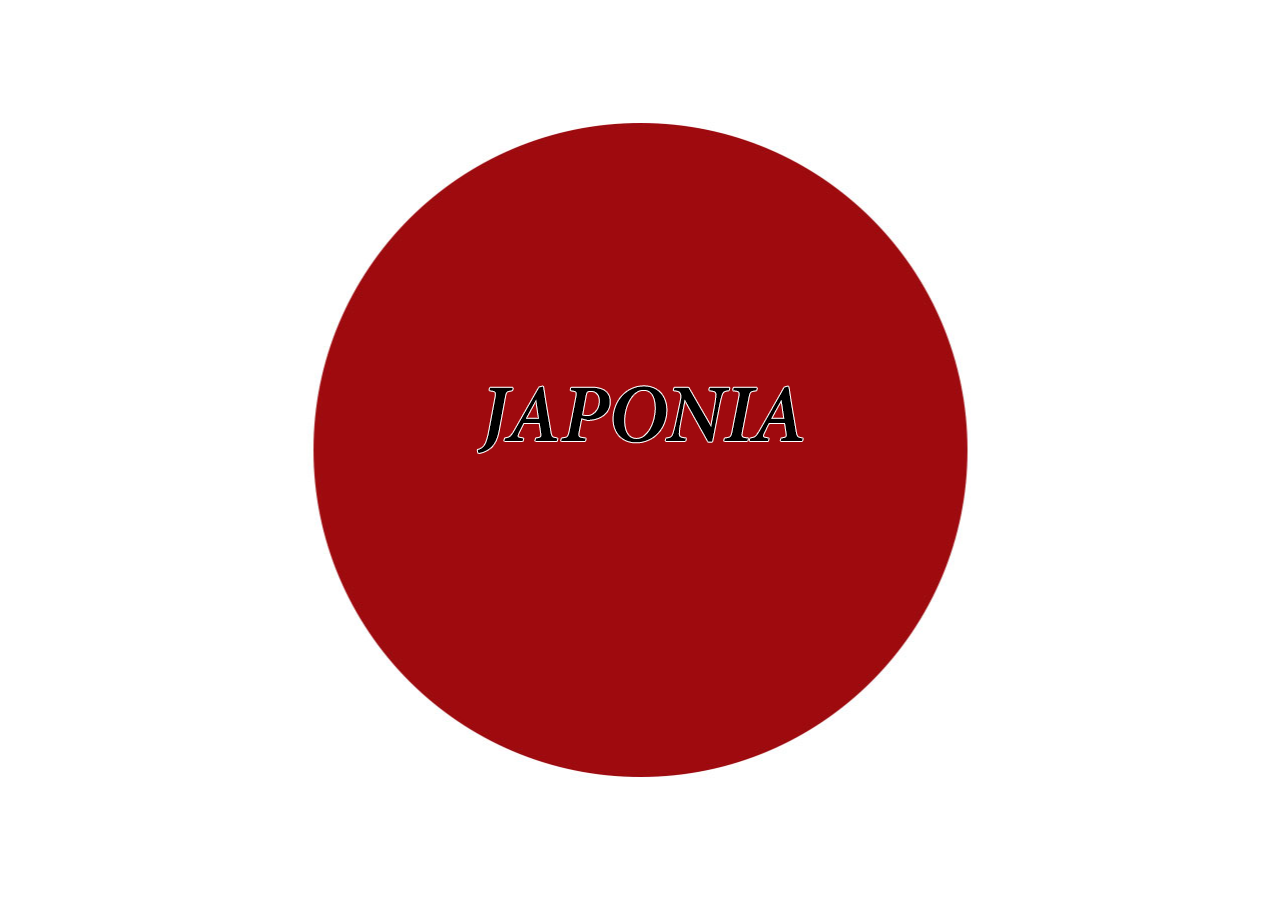
<file: index.html>
<html>

	<head>
		<link rel="stylesheet" type="text/css" href="assets\css\style.css">
		<title>Japonia</title>
	</head>

	<body>
		<div class="wrap">

			<div class="al">
				
				<a href="assets\pages\home.html"><img src="assets\images\japonia.png"></a>

			</div>
			
		</div>
	</body>

</html>
</file>
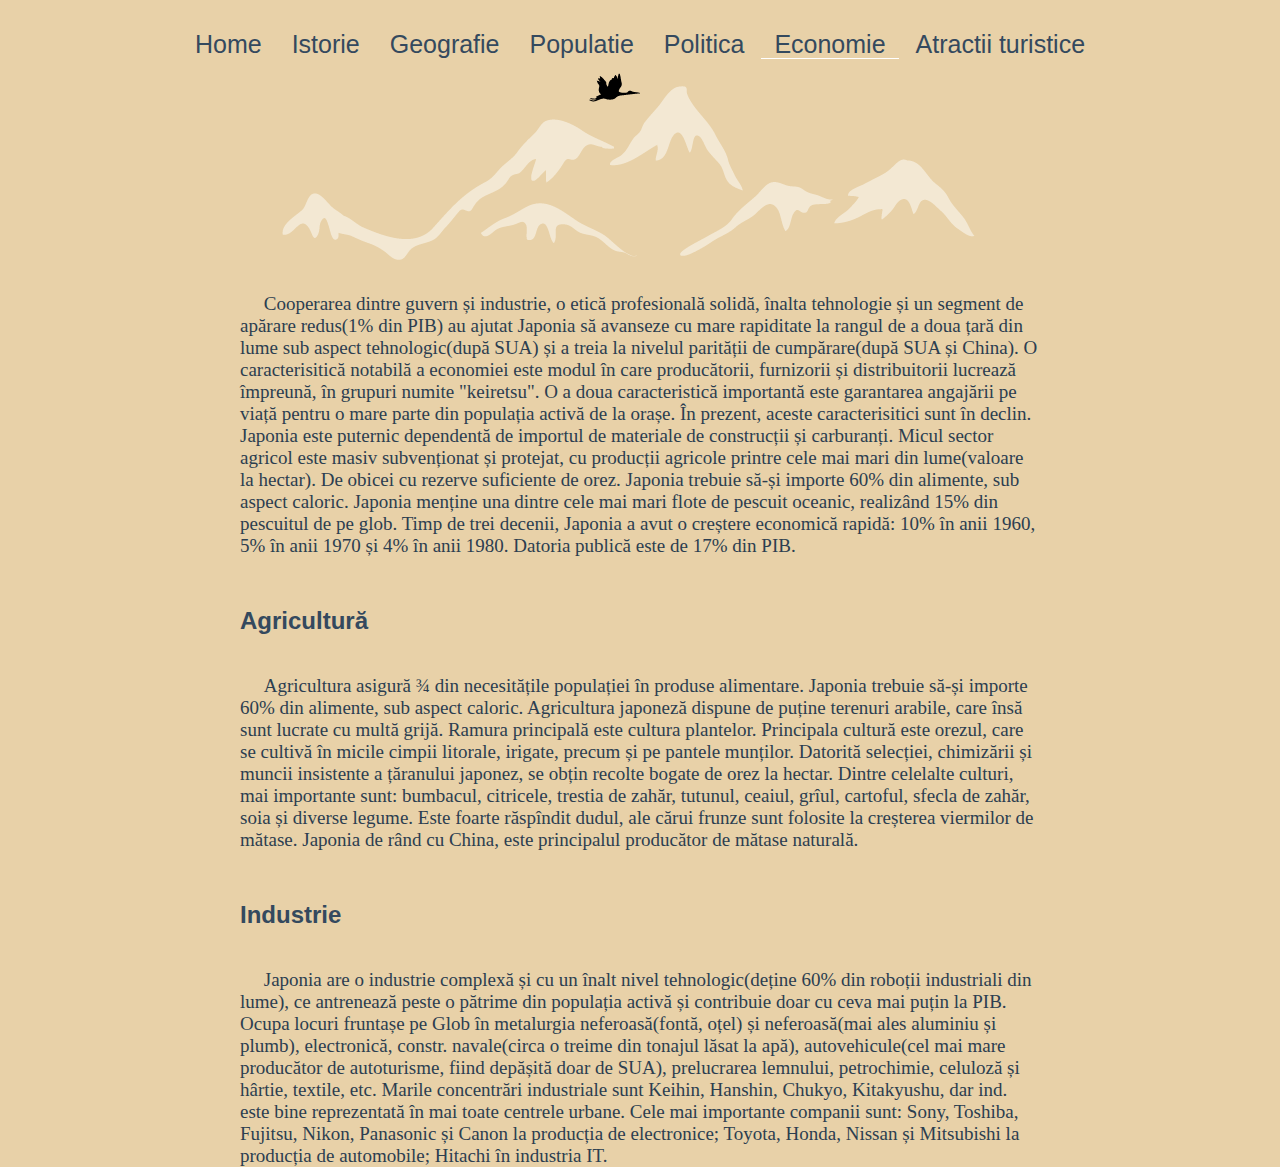
<file: assets/pages/economie.html>
<!DOCTYPE html>
<html>

<head>
	<title>Economia Japoniei</title>
	<meta http-equiv="Content-type" content="text/html; charset=UTF-8"/>
	<link rel="stylesheet" type="text/css" href="..\css\economie.css">
</head>

<body>

	<div class="wrap">

		<div class="menu">

			<ul>
				<li><a href="home.html">Home</a></li>
				<li><a href="istorie.html">Istorie</a></li>
				<li><a href="geografie.html">Geografie</a></li>
				<li><a href="populatie.html">Populatie</a></li>
				<li><a href="politica.html">Politica</a></li>
				<li><a href="#" class="active">Economie</a></li>
				<li><a href="himeji.html">Atractii turistice</a></li>
			</ul>
			
		</div>

		<img src="..\images\japan2.png">	
		

		<div class="text">
			
			<p>&nbsp;&nbsp;&nbsp;&nbsp;&nbsp;Cooperarea dintre guvern și industrie, o etică profesională solidă, înalta tehnologie și un segment de apărare redus(1% din PIB) au ajutat Japonia să avanseze cu mare rapiditate la rangul de a doua țară din lume sub aspect tehnologic(după SUA) și a treia la nivelul parității de cumpărare(după SUA și China). O caracterisitică notabilă a economiei este modul în care producătorii, furnizorii și distribuitorii lucrează împreună, în grupuri numite "keiretsu". O a doua caracteristică importantă este garantarea angajării pe viață pentru o mare parte din populația activă de la orașe. În prezent, aceste caracterisitici sunt în declin. Japonia este puternic dependentă de importul de materiale de construcții și carburanți. Micul sector agricol este masiv subvenționat și protejat, cu producții agricole printre cele mai mari din lume(valoare la hectar). De obicei cu rezerve suficiente de orez. Japonia trebuie să-și importe 60% din alimente, sub aspect caloric. Japonia menține una dintre cele mai mari flote de pescuit oceanic, realizând 15% din pescuitul de pe glob. Timp de trei decenii, Japonia a avut o creștere economică rapidă: 10% în anii 1960, 5% în anii 1970 și 4% în anii 1980. Datoria publică este de 17% din PIB.</p>

			<h2>Agricultură</h2>

			<p>&nbsp;&nbsp;&nbsp;&nbsp;&nbsp;Agricultura asigură ¾ din necesitățile populației în produse alimentare. Japonia trebuie să-și importe 60% din alimente, sub aspect caloric. Agricultura japoneză dispune de puține terenuri arabile, care însă sunt lucrate cu multă grijă. Ramura principală este cultura plantelor. Principala cultură este orezul, care se cultivă în micile cimpii litorale, irigate, precum și pe pantele munților. Datorită selecției, chimizării și muncii insistente a țăranului japonez, se obțin recolte bogate de orez la hectar. Dintre celelalte culturi, mai importante sunt: bumbacul, citricele, trestia de zahăr, tutunul, ceaiul, grîul, cartoful, sfecla de zahăr, soia și diverse legume. Este foarte răspîndit dudul, ale cărui frunze sunt folosite la creșterea viermilor de mătase. Japonia de rând cu China, este principalul producător de mătase naturală.</p>

			<h2>Industrie</h2>

			<p>&nbsp;&nbsp;&nbsp;&nbsp;&nbsp;Japonia are o industrie complexă și cu un înalt nivel tehnologic(deține 60% din roboții industriali din lume), ce antrenează peste o pătrime din populația activă și contribuie doar cu ceva mai puțin la PIB. Ocupa locuri fruntașe pe Glob în metalurgia neferoasă(fontă, oțel) și neferoasă(mai ales aluminiu și plumb), electronică, constr. navale(circa o treime din tonajul lăsat la apă), autovehicule(cel mai mare producător de autoturisme, fiind depășită doar de SUA), prelucrarea lemnului, petrochimie, celuloză și hârtie, textile, etc. Marile concentrări industriale sunt Keihin, Hanshin, Chukyo, Kitakyushu, dar ind. este bine reprezentată în mai toate centrele urbane. Cele mai importante companii sunt: Sony, Toshiba, Fujitsu, Nikon, Panasonic și Canon la producția de electronice; Toyota, Honda, Nissan și Mitsubishi la producția de automobile; Hitachi în industria IT.</p>

		
		</div>

	</div>

</body>

</html>
</file>
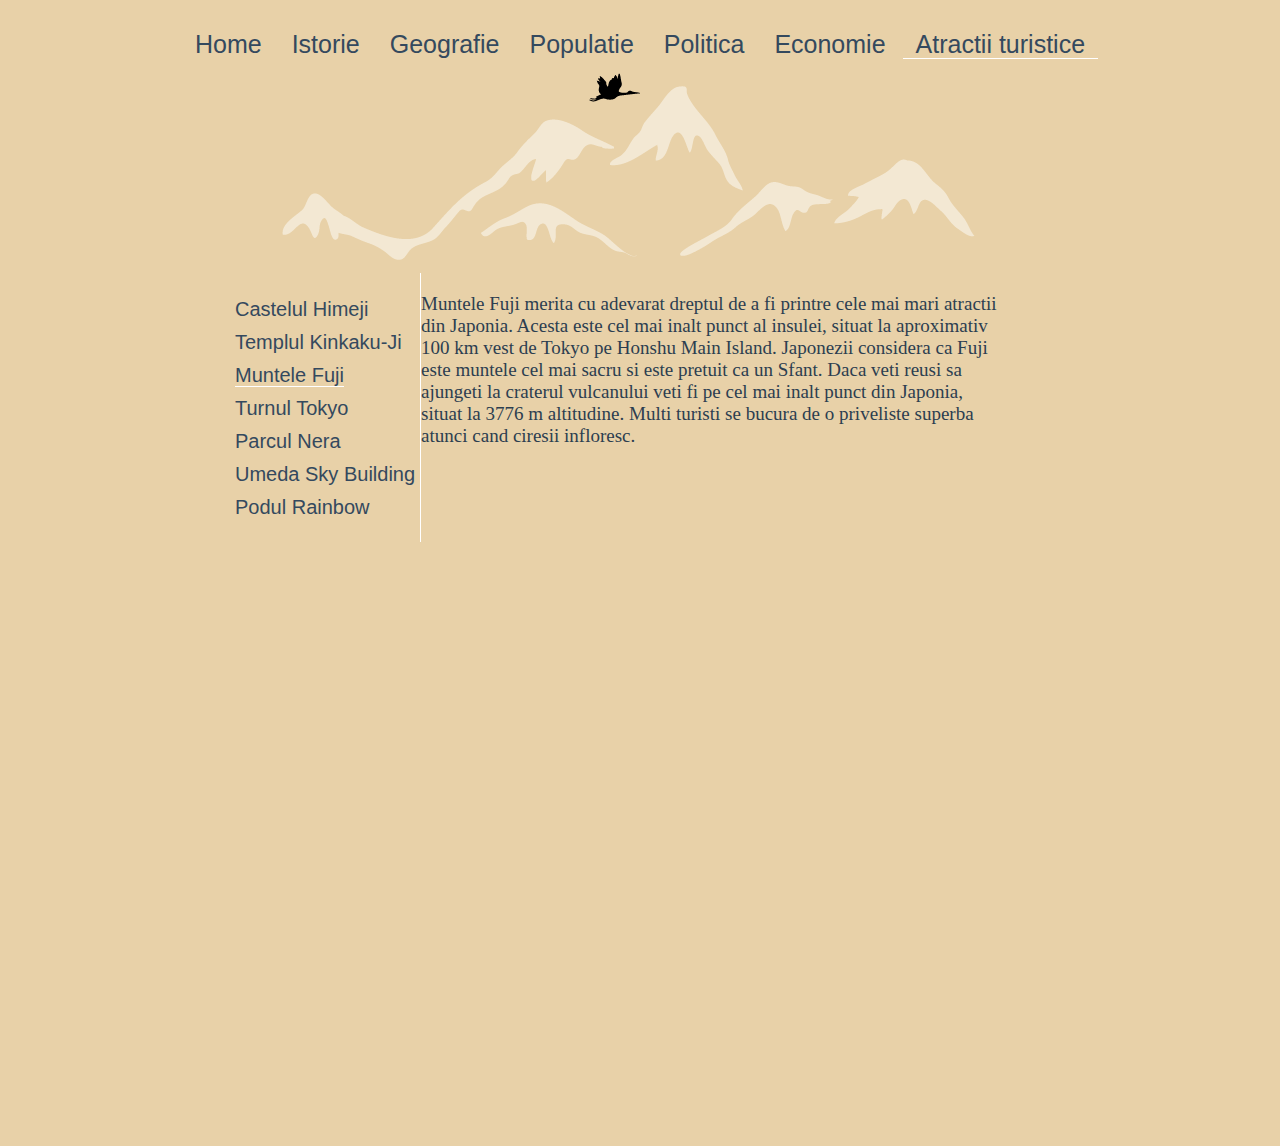
<file: assets/pages/fuji.html>
<!DOCTYPE html>
<html>

<head>
	<title>Atractii turistice</title>
	<meta http-equiv="Content-type" content="text/html; charset=UTF-8"/>
	<link rel="stylesheet" type="text/css" href="..\css\atractii.css">
</head>

<body>

	<div class="wrap">

		<div class="menu">

			<ul>
				<li><a href="home.html">Home</a></li>
				<li><a href="istorie.html">Istorie</a></li>
				<li><a href="geografie.html">Geografie</a></li>
				<li><a href="populatie.html">Populatie</a></li>
				<li><a href="politica.html">Politica</a></li>
				<li><a href="economie.html">Economie</a></li>
				<li><a href="himeji.html" class="active">Atractii turistice</a></li>
			</ul>
			
		</div>

		<img src="..\images\japan2.png">


		<div class="content">

			<ul>
			
				<li><a href="himeji.html">Castelul Himeji</a></li>
				<li><a href="templu.html">Templul Kinkaku-Ji</a></li>
				<li><a href="fuji.html" class="active">muntele fuji</a></li>
				<li><a href="turnul.html">turnul tokyo</a></li>
				<li><a href="nera.html">parcul nera</a></li>
				<li><a href="umeda.html">Umeda Sky Building</a></li>
				<li><a href="pod.html">Podul Rainbow</a></li>
				<br>

			</ul>

			<div class="text">
				<p>Muntele Fuji merita cu adevarat dreptul de a fi printre cele mai mari atractii din Japonia. Acesta este cel mai inalt punct al insulei, situat la aproximativ 100 km vest de Tokyo pe Honshu Main Island. Japonezii considera ca Fuji este muntele cel mai sacru si este pretuit ca un Sfant. Daca veti reusi sa ajungeti la craterul vulcanului veti fi pe cel mai inalt punct din Japonia, situat la 3776 m altitudine. Multi turisti se bucura de o priveliste superba atunci cand ciresii infloresc.  </p>



			</div>

			<br>
			<br>

			<iframe src="https://www.google.com/maps/embed?pb=!1m0!3m2!1sen!2sro!4v1430326390868!6m8!1m7!1s_Wj7PT_Vqm7uwZZ2ahm-rg!2m2!1d35.36359!2d138.726982!3f256.23423309292747!4f-14.716553875298771!5f0.7820865974627469" width="800" height="600" frameborder="0" style="border:0"></iframe>
		
		</div>
		

	</div>

</body>

</html>
</file>
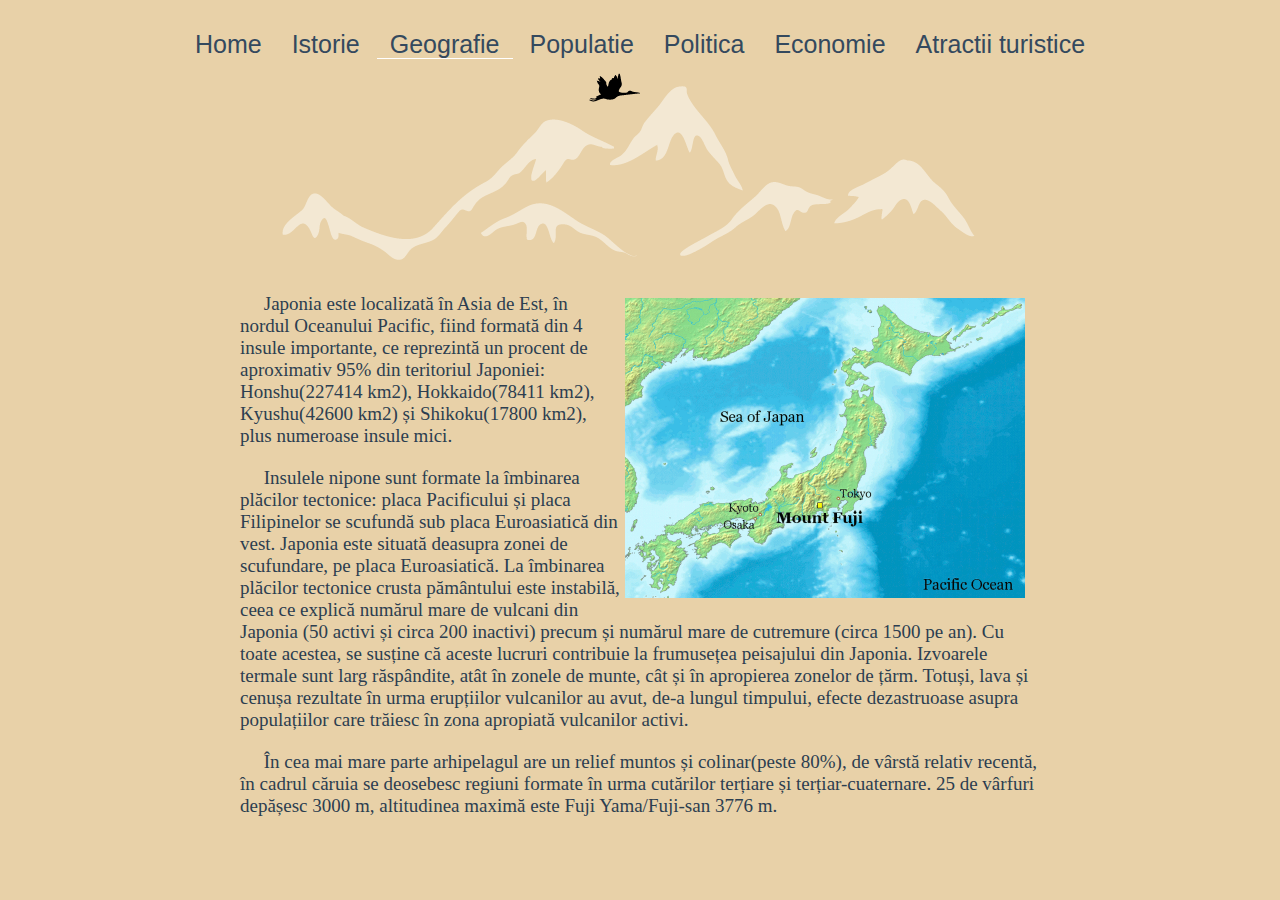
<file: assets/pages/geografie.html>
<!DOCTYPE html>
<html>

<head>
	<title>Geografia Japoniei</title>
	<meta http-equiv="Content-type" content="text/html; charset=UTF-8"/>
	<link rel="stylesheet" type="text/css" href="..\css\geografie.css">
</head>

<body>

	<div class="wrap">

		<div class="menu">

			<ul>
				<li><a href="home.html">Home</a></li>
				<li><a href="istorie.html">Istorie</a></li>
				<li><a href="#" class="active">Geografie</a></li>
				<li><a href="populatie.html">Populatie</a></li>
				<li><a href="politica.html">Politica</a></li>
				<li><a href="economie.html">Economie</a></li>
				<li><a href="himeji.html">Atractii turistice</a></li>
			</ul>
			
		</div>

		<img src="..\images\japan2.png">

		<img src="..\images\fuji.png" class="imgs">
		

		<div class="text">
			
			<p>&nbsp;&nbsp;&nbsp;&nbsp;&nbsp;Japonia este localizată în Asia de Est, în nordul Oceanului Pacific, fiind formată din 4 insule importante, ce reprezintă un procent de aproximativ 95% din teritoriul Japoniei: Honshu(227414 km2), Hokkaido(78411 km2), Kyushu(42600 km2) și Shikoku(17800 km2), plus numeroase insule mici.</p>

			<p>&nbsp;&nbsp;&nbsp;&nbsp;&nbsp;Insulele nipone sunt formate la îmbinarea plăcilor tectonice: placa Pacificului și placa Filipinelor se scufundă sub placa Euroasiatică din vest. Japonia este situată deasupra zonei de scufundare, pe placa Euroasiatică. La îmbinarea plăcilor tectonice crusta pământului este instabilă, ceea ce explică numărul mare de vulcani din Japonia (50 activi și circa 200 inactivi) precum și numărul mare de cutremure (circa 1500 pe an). Cu toate acestea, se susține că aceste lucruri contribuie la frumusețea peisajului din Japonia. Izvoarele termale sunt larg răspândite, atât în zonele de munte, cât și în apropierea zonelor de țărm. Totuși, lava și cenușa rezultate în urma erupțiilor vulcanilor au avut, de-a lungul timpului, efecte dezastruoase asupra populațiilor care trăiesc în zona apropiată vulcanilor activi.</p>

			<p>&nbsp;&nbsp;&nbsp;&nbsp;&nbsp;În cea mai mare parte arhipelagul are un relief muntos și colinar(peste 80%), de vârstă relativ recentă, în cadrul căruia se deosebesc regiuni formate în urma cutărilor terțiare și terțiar-cuaternare. 25 de vârfuri depășesc 3000 m, altitudinea maximă este Fuji Yama/Fuji-san 3776 m.</p>

		
		</div>

	</div>

</body>

</html>
</file>
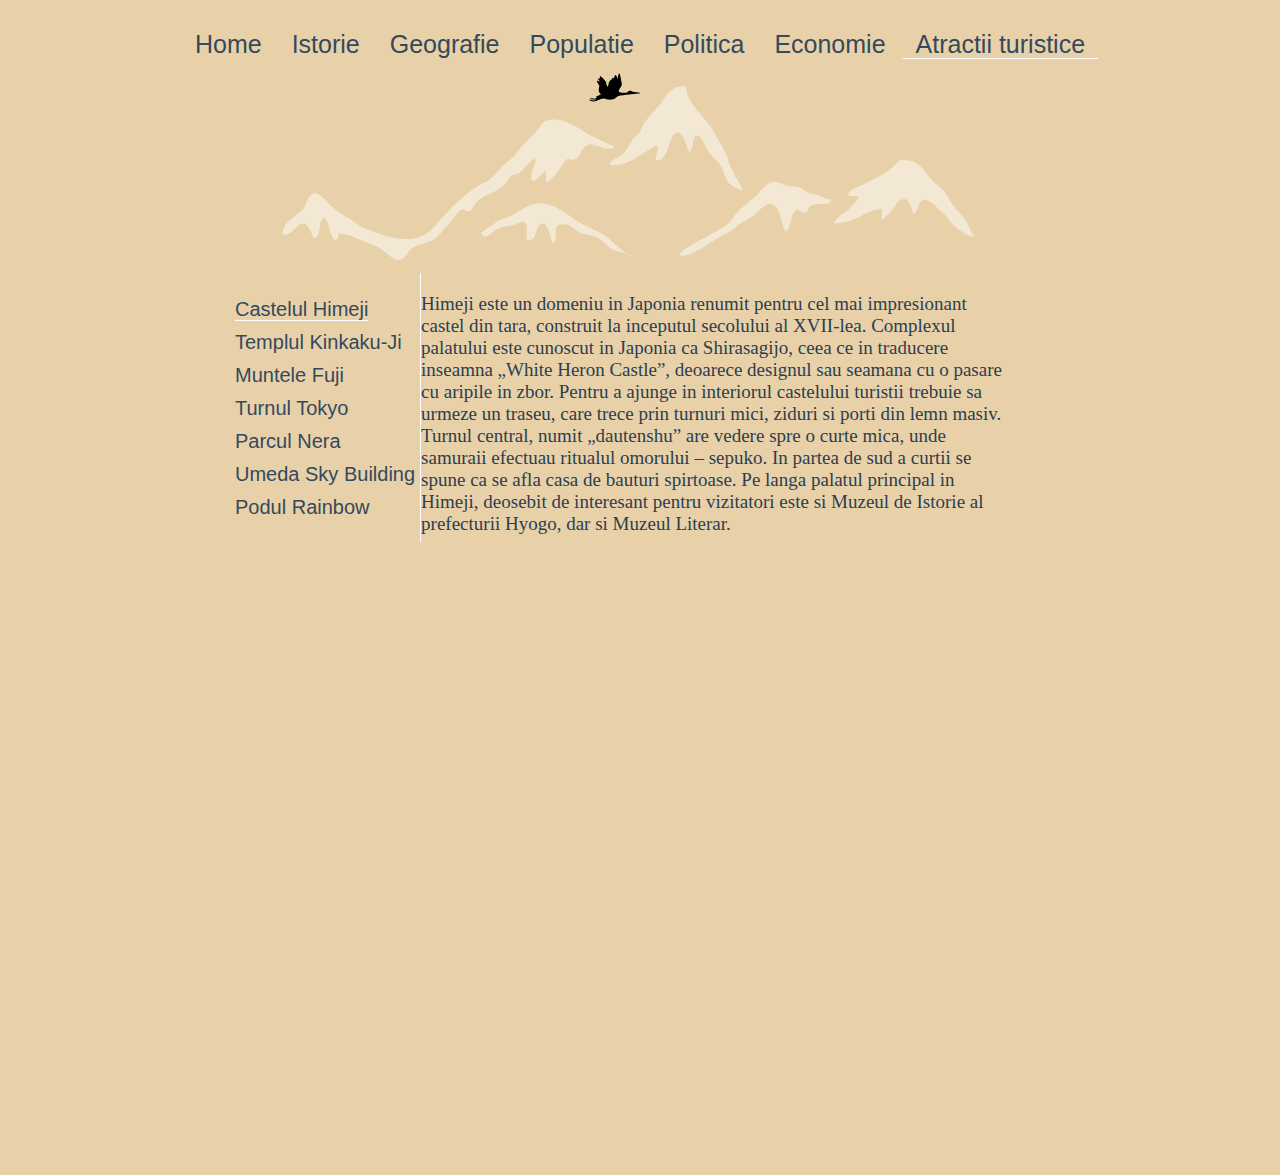
<file: assets/pages/himeji.html>
<!DOCTYPE html>
<html>

<head>
	<title>Atractii turistice</title>
	<meta http-equiv="Content-type" content="text/html; charset=UTF-8"/>
	<link rel="stylesheet" type="text/css" href="..\css\atractii.css">
</head>

<body>

	<div class="wrap">

		<div class="menu">

			<ul>
				<li><a href="home.html">Home</a></li>
				<li><a href="istorie.html">Istorie</a></li>
				<li><a href="geografie.html">Geografie</a></li>
				<li><a href="populatie.html">Populatie</a></li>
				<li><a href="politica.html">Politica</a></li>
				<li><a href="economie.html">Economie</a></li>
				<li><a href="#" class="active">Atractii turistice</a></li>
			</ul>
			
		</div>

		<img src="..\images\japan2.png">


		<div class="content">

			<ul>
			
				<li><a href="himeji.html" class="active">Castelul Himeji</a></li>
				<li><a href="templu.html">Templul Kinkaku-Ji</a></li>
				<li><a href="fuji.html">muntele fuji</a></li>
				<li><a href="turnul.html">turnul tokyo</a></li>
				<li><a href="nera.html">parcul nera</a></li>
				<li><a href="umeda.html">Umeda Sky Building</a></li>
				<li><a href="pod.html">Podul Rainbow</a></li>
				<br>

			</ul>

			<div class="text">
				<p>Himeji este un domeniu in Japonia renumit pentru cel mai impresionant castel din tara, construit la inceputul secolului al XVII-lea. Complexul palatului este cunoscut in Japonia ca Shirasagijo, ceea ce in traducere inseamna „White Heron Castle”, deoarece designul sau seamana cu o pasare cu aripile in zbor. Pentru a ajunge in interiorul castelului turistii trebuie sa urmeze un traseu, care trece prin turnuri mici, ziduri si porti din lemn masiv. Turnul central, numit „dautenshu” are vedere spre o curte mica, unde samuraii efectuau ritualul omorului – sepuko. In partea de sud a curtii se spune ca se afla casa de bauturi spirtoase. Pe langa palatul principal in Himeji, deosebit de interesant pentru vizitatori este si Muzeul de Istorie al prefecturii Hyogo, dar si Muzeul Literar. </p>



			</div>

			<br>
			<br>

			<iframe src="https://www.google.com/maps/embed?pb=!1m0!3m2!1sen!2sro!4v1430325637537!6m8!1m7!1seFJ58HG6pzIAAAQfDPp3aw!2m2!1d34.836812!2d134.693378!3f277.51!4f11.129999999999995!5f1.8425032099355927" width="800" height="600" frameborder="0" style="border:0"></iframe>
		
		</div>
		

	</div>

</body>

</html>
</file>
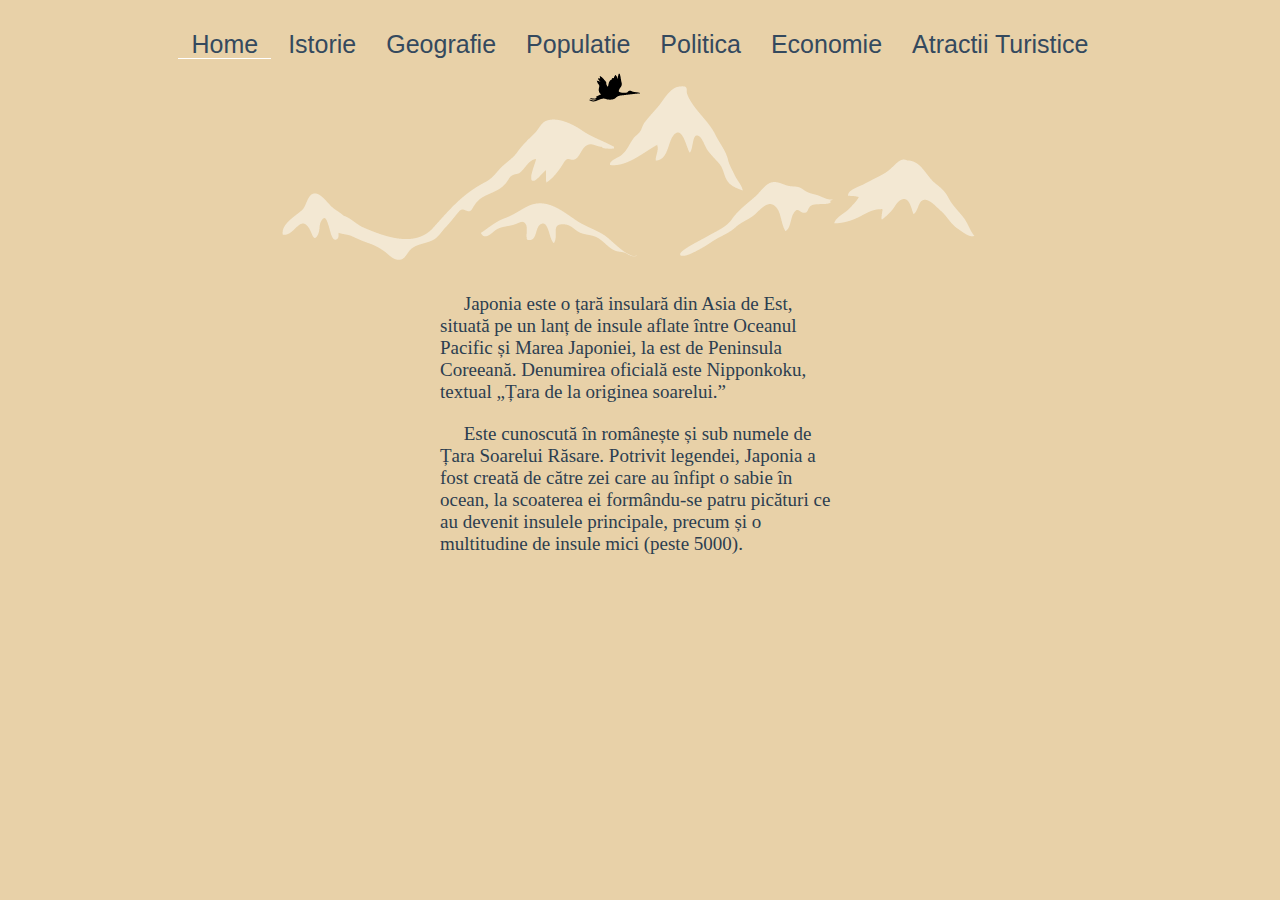
<file: assets/pages/home.html>
<html>

<head>
	<meta http-equiv="Content-type" content="text/html; charset=UTF-8"/>
	<link rel="stylesheet" type="text/css" href="..\css\home.css">
	<link href='http://fonts.googleapis.com/css?family=Lato|Ubuntu' rel='stylesheet' type='text/css'>
	<title>Japonia</title>
</head>

<body>

	<div class="wrap">

		<div class="menu">

			<ul>
				<li><a href="#" class="active">Home</a></li>
				<li><a href="istorie.html">Istorie</a></li>
				<li><a href="geografie.html">Geografie</a></li>
				<li><a href="populatie.html">Populatie</a></li>
				<li><a href="politica.html">Politica</a></li>
				<li><a href="economie.html">Economie</a></li>
				<li><a href="himeji.html">Atractii Turistice</a></li>
			</ul>
			
		</div>

		<img src="..\images\japan2.png">

		<div class="text">
			<p>&nbsp;&nbsp;&nbsp;&nbsp;&nbsp;Japonia este o țară insulară din Asia de Est, situată pe un lanț de insule aflate între Oceanul Pacific și Marea Japoniei, la est de Peninsula Coreeană. Denumirea oficială este Nipponkoku, textual „Țara de la originea soarelui.” </p>

			<p>&nbsp;&nbsp;&nbsp;&nbsp;&nbsp;Este cunoscută în românește și sub numele de Țara Soarelui Răsare. Potrivit legendei, Japonia a fost creată de către zei care au înfipt o sabie în ocean, la scoaterea ei formându-se patru picături ce au devenit insulele principale, precum și o multitudine de insule mici (peste 5000).
		</div>

		

	</div>

</body>

</html>
</file>
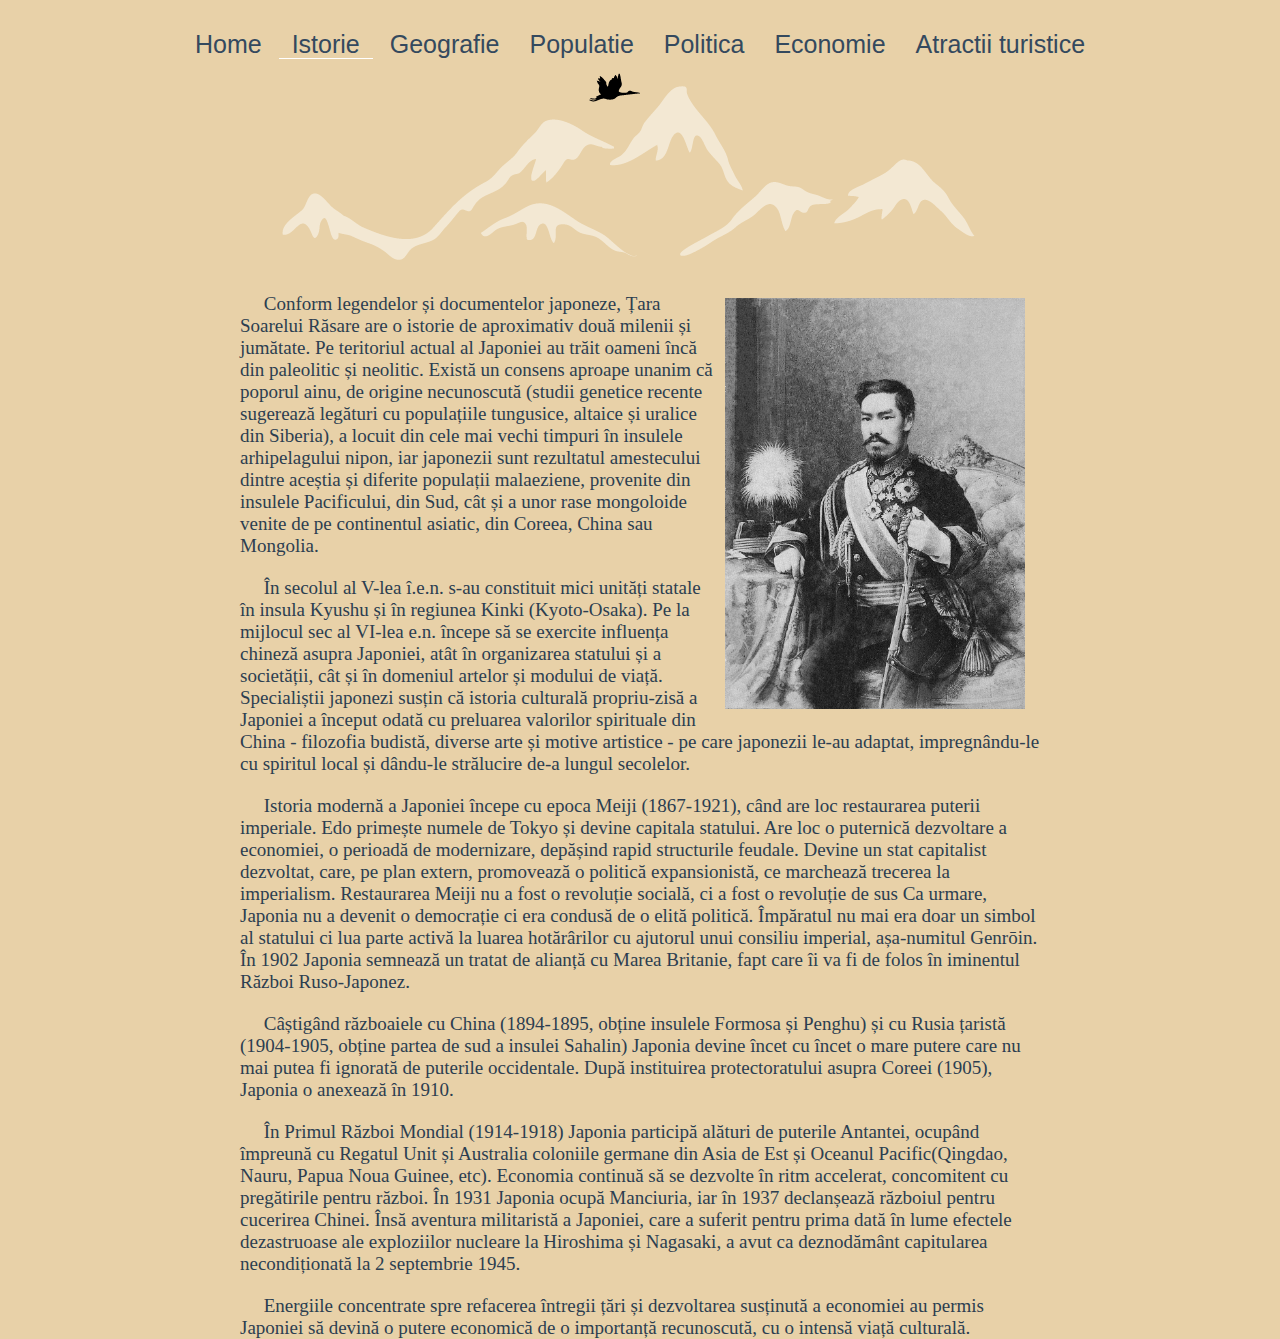
<file: assets/pages/istorie.html>
<!DOCTYPE html>
<html>

<head>
	<title>Istoria Japoniei</title>
	<meta http-equiv="Content-type" content="text/html; charset=UTF-8"/>
	<link rel="stylesheet" type="text/css" href="..\css\istorie.css">
</head>

<body>

	<div class="wrap">

		<div class="menu">

			<ul>
				<li><a href="home.html">Home</a></li>
				<li><a href="#" class="active">Istorie</a></li>
				<li><a href="geografie.html">Geografie</a></li>
				<li><a href="populatie.html">Populatie</a></li>
				<li><a href="politica.html">Politica</a></li>
				<li><a href="economie.html">Economie</a></li>
				<li><a href="himeji.html">Atractii turistice</a></li>
			</ul>
			
		</div>

		<img src="..\images\japan2.png">

		<img src="..\images\meji.jpg" class="imgs">
		

		<div class="text">
			
			<p>&nbsp;&nbsp;&nbsp;&nbsp;&nbsp;Conform legendelor și documentelor japoneze, Țara Soarelui Răsare are o istorie de aproximativ două milenii și jumătate. Pe teritoriul actual al Japoniei au trăit oameni încă din paleolitic și neolitic. Există un consens aproape unanim că poporul ainu, de origine necunoscută (studii genetice recente sugerează legături cu populațiile tungusice, altaice și uralice din Siberia), a locuit din cele mai vechi timpuri în insulele arhipelagului nipon, iar japonezii sunt rezultatul amestecului dintre aceștia și diferite populații malaeziene, provenite din insulele Pacificului, din Sud, cât și a unor rase mongoloide venite de pe continentul asiatic, din Coreea, China sau Mongolia.</p>

			<p>&nbsp;&nbsp;&nbsp;&nbsp;&nbsp;În secolul al V-lea î.e.n. s-au constituit mici unități statale în insula Kyushu și în regiunea Kinki (Kyoto-Osaka). Pe la mijlocul sec al VI-lea e.n. începe să se exercite influența chineză asupra Japoniei, atât în organizarea statului și a societății, cât și în domeniul artelor și modului de viață. Specialiștii japonezi susțin că istoria culturală propriu-zisă a Japoniei a început odată cu preluarea valorilor spirituale din China - filozofia budistă, diverse arte și motive artistice - pe care japonezii le-au adaptat, impregnându-le cu spiritul local și dându-le strălucire de-a lungul secolelor.</p>

			<p>&nbsp;&nbsp;&nbsp;&nbsp;&nbsp;Istoria modernă a Japoniei începe cu epoca Meiji (1867-1921), când are loc restaurarea puterii imperiale. Edo primește numele de Tokyo și devine capitala statului. Are loc o puternică dezvoltare a economiei, o perioadă de modernizare, depășind rapid structurile feudale. Devine un stat capitalist dezvoltat, care, pe plan extern, promovează o politică expansionistă, ce marchează trecerea la imperialism. Restaurarea Meiji nu a fost o revoluție socială, ci a fost o revoluție de sus Ca urmare, Japonia nu a devenit o democrație ci era condusă de o elită politică. Împăratul nu mai era doar un simbol al statului ci lua parte activă la luarea hotărârilor cu ajutorul unui consiliu imperial, așa-numitul Genrōin. În 1902 Japonia semnează un tratat de alianță cu Marea Britanie, fapt care îi va fi de folos în iminentul Război Ruso-Japonez.</p>

			<p>&nbsp;&nbsp;&nbsp;&nbsp;&nbsp;Câștigând războaiele cu China (1894-1895, obține insulele Formosa și Penghu) și cu Rusia țaristă (1904-1905, obține partea de sud a insulei Sahalin) Japonia devine încet cu încet o mare putere care nu mai putea fi ignorată de puterile occidentale. După instituirea protectoratului asupra Coreei (1905), Japonia o anexează în 1910.</p>

			<p>&nbsp;&nbsp;&nbsp;&nbsp;&nbsp;În Primul Război Mondial (1914-1918) Japonia participă alături de puterile Antantei, ocupând împreună cu Regatul Unit și Australia coloniile germane din Asia de Est și Oceanul Pacific(Qingdao, Nauru, Papua Noua Guinee, etc). Economia continuă să se dezvolte în ritm accelerat, concomitent cu pregătirile pentru război. În 1931 Japonia ocupă Manciuria, iar în 1937 declanșează războiul pentru cucerirea Chinei. Însă aventura militaristă a Japoniei, care a suferit pentru prima dată în lume efectele dezastruoase ale exploziilor nucleare la Hiroshima și Nagasaki, a avut ca deznodământ capitularea necondiționată la 2 septembrie 1945.</p>

			<p>&nbsp;&nbsp;&nbsp;&nbsp;&nbsp;Energiile concentrate spre refacerea întregii țări și dezvoltarea susținută a economiei au permis Japoniei să devină o putere economică de o importanță recunoscută, cu o intensă viață culturală.</p>
		</div>

	</div>

</body>

</html>
</file>
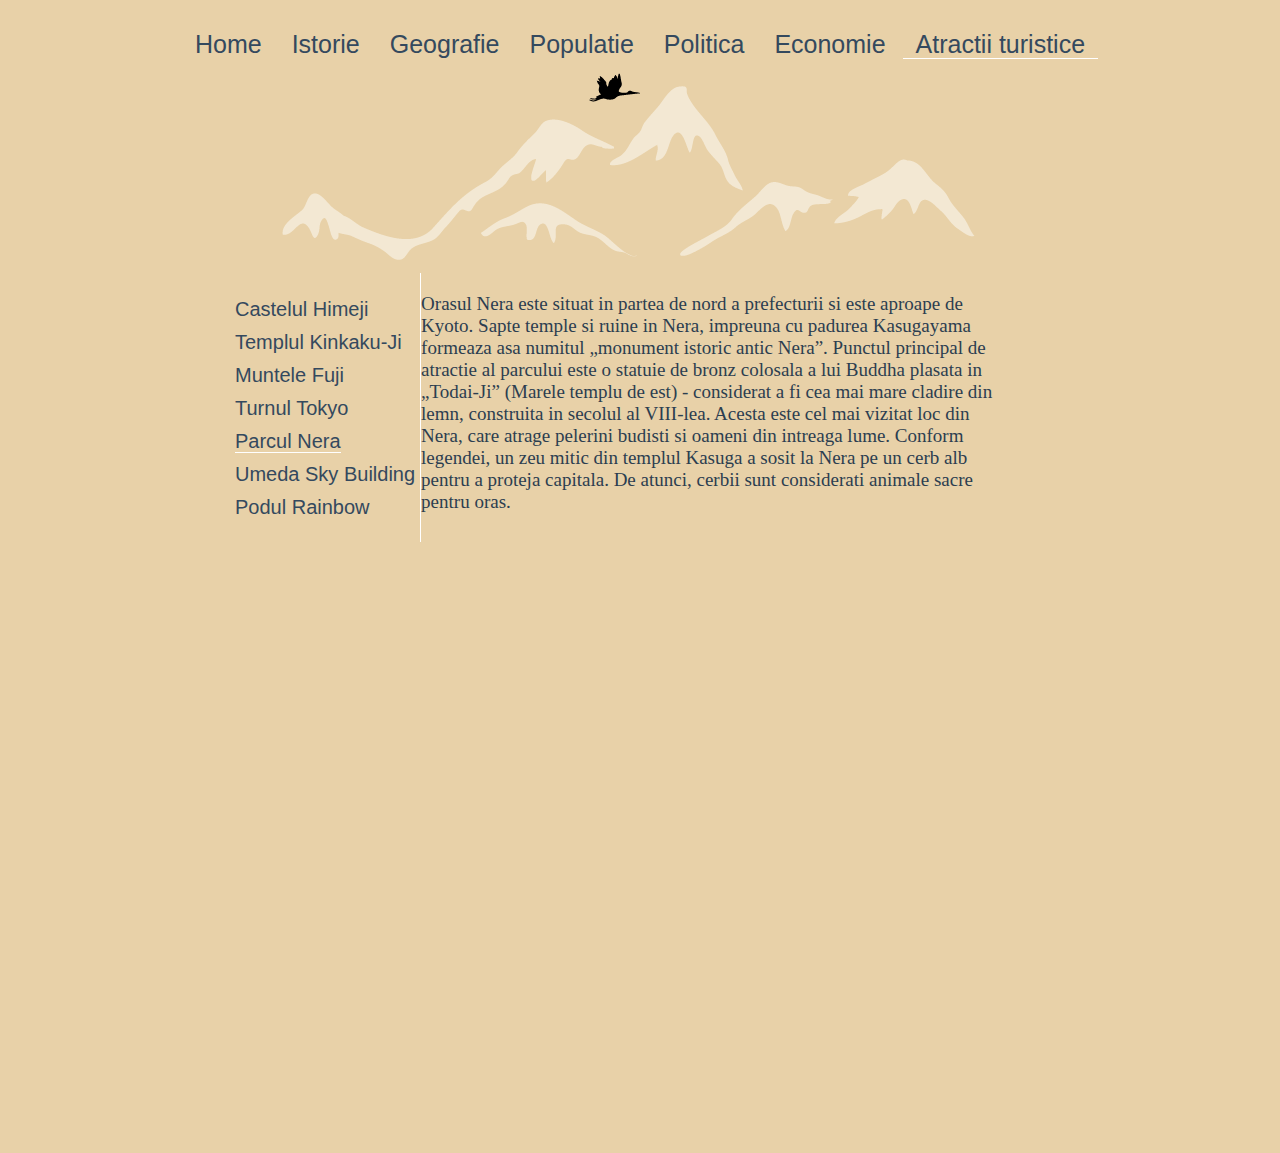
<file: assets/pages/nera.html>
<!DOCTYPE html>
<html>

<head>
	<title>Atractii turistice</title>
	<meta http-equiv="Content-type" content="text/html; charset=UTF-8"/>
	<link rel="stylesheet" type="text/css" href="..\css\atractii.css">
</head>

<body>

	<div class="wrap">

		<div class="menu">

			<ul>
				<li><a href="home.html">Home</a></li>
				<li><a href="istorie.html">Istorie</a></li>
				<li><a href="geografie.html">Geografie</a></li>
				<li><a href="populatie.html">Populatie</a></li>
				<li><a href="politica.html">Politica</a></li>
				<li><a href="economie.html">Economie</a></li>
				<li><a href="himeji.html" class="active">Atractii turistice</a></li>
			</ul>
			
		</div>

		<img src="..\images\japan2.png">


		<div class="content">

			<ul>
			
				<li><a href="himeji.html">Castelul Himeji</a></li>
				<li><a href="templu.html">Templul Kinkaku-Ji</a></li>
				<li><a href="fuji.html">muntele fuji</a></li>
				<li><a href="turnul.html">turnul tokyo</a></li>
				<li><a href="nera.html" class="active">parcul nera</a></li>
				<li><a href="umeda.html">Umeda Sky Building</a></li>
				<li><a href="pod.html">Podul Rainbow</a></li>
				<br>

			</ul>

			<div class="text">
				<p>Orasul Nera este situat in partea de nord a prefecturii si este aproape de Kyoto. Sapte temple si ruine in Nera, impreuna cu padurea Kasugayama formeaza asa numitul „monument istoric antic Nera”. Punctul principal de atractie al parcului este o statuie de bronz colosala a lui Buddha plasata in „Todai-Ji” (Marele templu de est) - considerat a fi cea mai mare cladire din lemn, construita in secolul al VIII-lea. Acesta este cel mai vizitat loc din Nera, care atrage pelerini budisti si oameni din intreaga lume. Conform legendei, un zeu mitic din templul Kasuga a sosit la Nera pe un cerb alb pentru a proteja capitala. De atunci, cerbii sunt considerati animale sacre pentru oras.</p>



			</div>

			<br>
			<br>

			<iframe src="https://www.google.com/maps/embed?pb=!1m0!3m2!1sen!2sro!4v1430326933419!6m8!1m7!1sxSYnArFS4DQAAAQfCb1psw!2m2!1d34.685844!2d135.839401!3f355.87265252718055!4f12.959813663030658!5f0.7820865974627469" width="800" height="600" frameborder="0" style="border:0"></iframe>
		
		</div>
		

	</div>

</body>

</html>
</file>
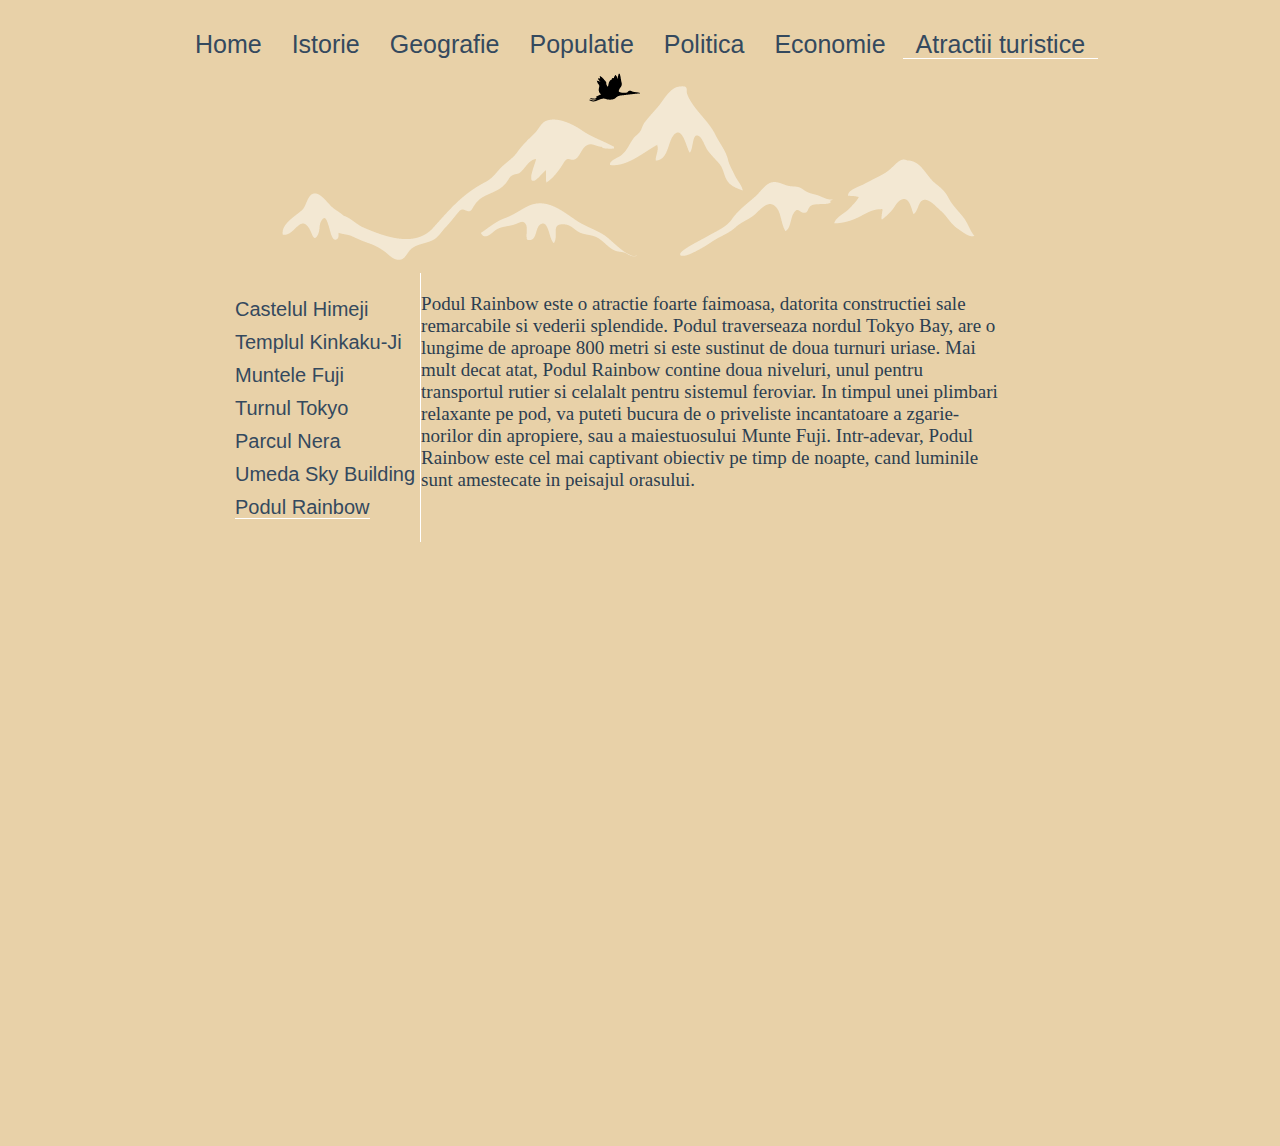
<file: assets/pages/pod.html>
<!DOCTYPE html>
<html>

<head>
	<title>Atractii turistice</title>
	<meta http-equiv="Content-type" content="text/html; charset=UTF-8"/>
	<link rel="stylesheet" type="text/css" href="..\css\atractii.css">
</head>

<body>

	<div class="wrap">

		<div class="menu">

			<ul>
				<li><a href="home.html">Home</a></li>
				<li><a href="istorie.html">Istorie</a></li>
				<li><a href="geografie.html">Geografie</a></li>
				<li><a href="populatie.html">Populatie</a></li>
				<li><a href="politica.html">Politica</a></li>
				<li><a href="economie.html">Economie</a></li>
				<li><a href="himeji.html" class="active">Atractii turistice</a></li>
			</ul>
			
		</div>

		<img src="..\images\japan2.png">


		<div class="content">

			<ul>
			
				<li><a href="himeji.html">Castelul Himeji</a></li>
				<li><a href="templu.html">Templul Kinkaku-Ji</a></li>
				<li><a href="fuji.html">muntele fuji</a></li>
				<li><a href="turnul.html">turnul tokyo</a></li>
				<li><a href="nera.html">parcul nera</a></li>
				<li><a href="umeda.html">Umeda Sky Building</a></li>
				<li><a href="pod.html" class="active">Podul Rainbow</a></li>
				<br>

			</ul>

			<div class="text">
				<p>Podul Rainbow este o atractie foarte faimoasa, datorita constructiei sale remarcabile si vederii splendide. Podul traverseaza nordul Tokyo Bay, are o lungime de aproape 800 metri si este sustinut de doua turnuri uriase. Mai mult decat atat, Podul Rainbow contine doua niveluri, unul pentru transportul rutier si celalalt pentru sistemul feroviar. In timpul unei plimbari relaxante pe pod, va puteti bucura de o priveliste incantatoare a zgarie-norilor din apropiere, sau a maiestuosului Munte Fuji. Intr-adevar, Podul Rainbow este cel mai captivant obiectiv pe timp de noapte, cand luminile sunt amestecate in peisajul orasului.</p>



			</div>

			<br>
			<br>

			<iframe src="https://www.google.com/maps/embed?pb=!1m0!3m2!1sen!2sro!4v1430329382259!6m8!1m7!1sI2EBeZX0ceAAAAQZTu1ySw!2m2!1d35.634397!2d139.771807!3f298.44853497083557!4f3.393608060579041!5f0.4000000000000002" width="800" height="600" frameborder="0" style="border:0"></iframe>
		
		</div>
		

	</div>

</body>

</html>
</file>
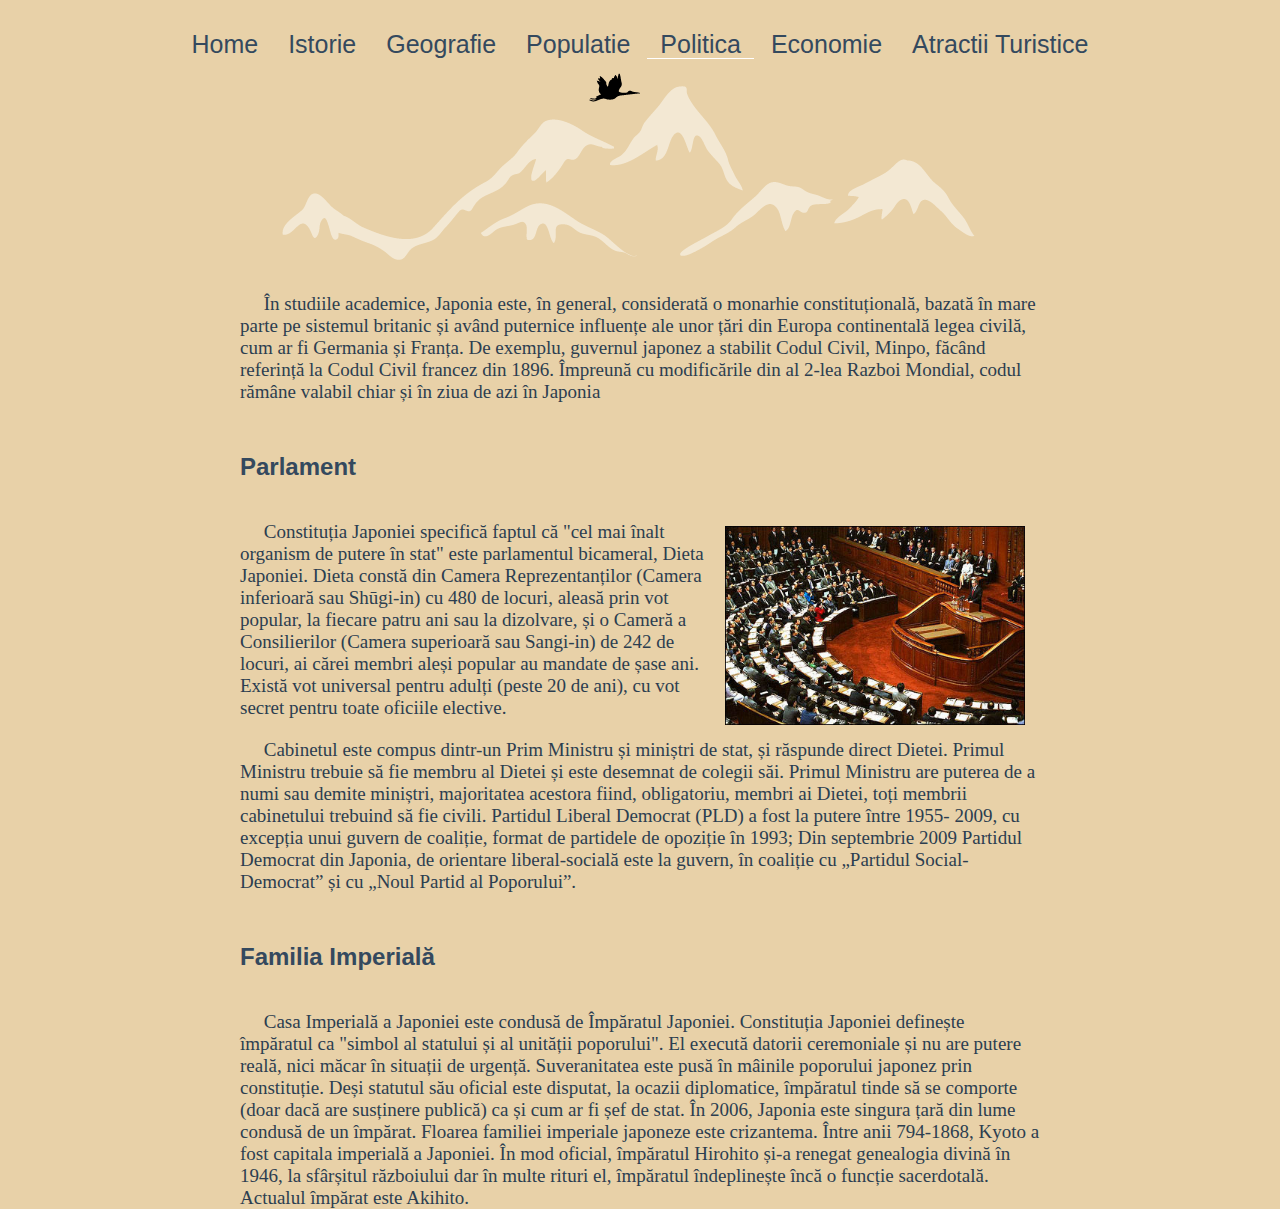
<file: assets/pages/politica.html>
<!DOCTYPE html>
<html>

<head>
	<title>Politica Japoniei</title>
	<meta http-equiv="Content-type" content="text/html; charset=UTF-8"/>
	<link rel="stylesheet" type="text/css" href="..\css\politica.css">
</head>

<body>

	<div class="wrap">

		<div class="menu">

			<ul>
				<li><a href="home.html">Home</a></li>
				<li><a href="istorie.html">Istorie</a></li>
				<li><a href="geografie.html">Geografie</a></li>
				<li><a href="populatie.html">Populatie</a></li>
				<li><a href="#"class="active">Politica</a></li>
				<li><a href="economie.html">Economie</a></li>
				<li><a href="himeji.html">Atractii Turistice</a></li>
			</ul>
			
		</div>

		<img src="..\images\japan2.png">	
		

		<div class="text">
			
			<p>&nbsp;&nbsp;&nbsp;&nbsp;&nbsp;În studiile academice, Japonia este, în general, considerată o monarhie constituțională, bazată în mare parte pe sistemul britanic și având puternice influențe ale unor țări din Europa continentală legea civilă, cum ar fi Germania și Franța. De exemplu, guvernul japonez a stabilit Codul Civil, Minpo, făcând referință la Codul Civil francez din 1896. Împreună cu modificările din al 2-lea Razboi Mondial, codul rămâne valabil chiar și în ziua de azi în Japonia</p>

			<h2>Parlament</h2>

			<img src="..\images\parlament.jpg" class="imgs">

			<p>&nbsp;&nbsp;&nbsp;&nbsp;&nbsp;Constituția Japoniei specifică faptul că "cel mai înalt organism de putere în stat" este parlamentul bicameral, Dieta Japoniei. Dieta constă din Camera Reprezentanților (Camera inferioară sau Shūgi-in) cu 480 de locuri, aleasă prin vot popular, la fiecare patru ani sau la dizolvare, și o Cameră a Consilierilor (Camera superioară sau Sangi-in) de 242 de locuri, ai cărei membri aleși popular au mandate de șase ani. Există vot universal pentru adulți (peste 20 de ani), cu vot secret pentru toate oficiile elective.</p>

			<p>&nbsp;&nbsp;&nbsp;&nbsp;&nbsp;Cabinetul este compus dintr-un Prim Ministru și miniștri de stat, și răspunde direct Dietei. Primul Ministru trebuie să fie membru al Dietei și este desemnat de colegii săi. Primul Ministru are puterea de a numi sau demite miniștri, majoritatea acestora fiind, obligatoriu, membri ai Dietei, toți membrii cabinetului trebuind să fie civili. Partidul Liberal Democrat (PLD) a fost la putere între 1955- 2009, cu excepția unui guvern de coaliție, format de partidele de opoziție în 1993; Din septembrie 2009 Partidul Democrat din Japonia, de orientare liberal-socială este la guvern, în coaliție cu „Partidul Social-Democrat” și cu „Noul Partid al Poporului”.</p>

			<h2>Familia Imperială</h2>

			<p>&nbsp;&nbsp;&nbsp;&nbsp;&nbsp;Casa Imperială a Japoniei este condusă de Împăratul Japoniei. Constituția Japoniei definește împăratul ca "simbol al statului și al unității poporului". El execută datorii ceremoniale și nu are putere reală, nici măcar în situații de urgență. Suveranitatea este pusă în mâinile poporului japonez prin constituție. Deși statutul său oficial este disputat, la ocazii diplomatice, împăratul tinde să se comporte (doar dacă are susținere publică) ca și cum ar fi șef de stat. În 2006, Japonia este singura țară din lume condusă de un împărat. Floarea familiei imperiale japoneze este crizantema. Între anii 794-1868, Kyoto a fost capitala imperială a Japoniei. În mod oficial, împăratul Hirohito și-a renegat genealogia divină în 1946, la sfârșitul războiului dar în multe rituri el, împăratul îndeplinește încă o funcție sacerdotală. Actualul împărat este Akihito.</p>



		
		</div>

	</div>

</body>

</html>
</file>
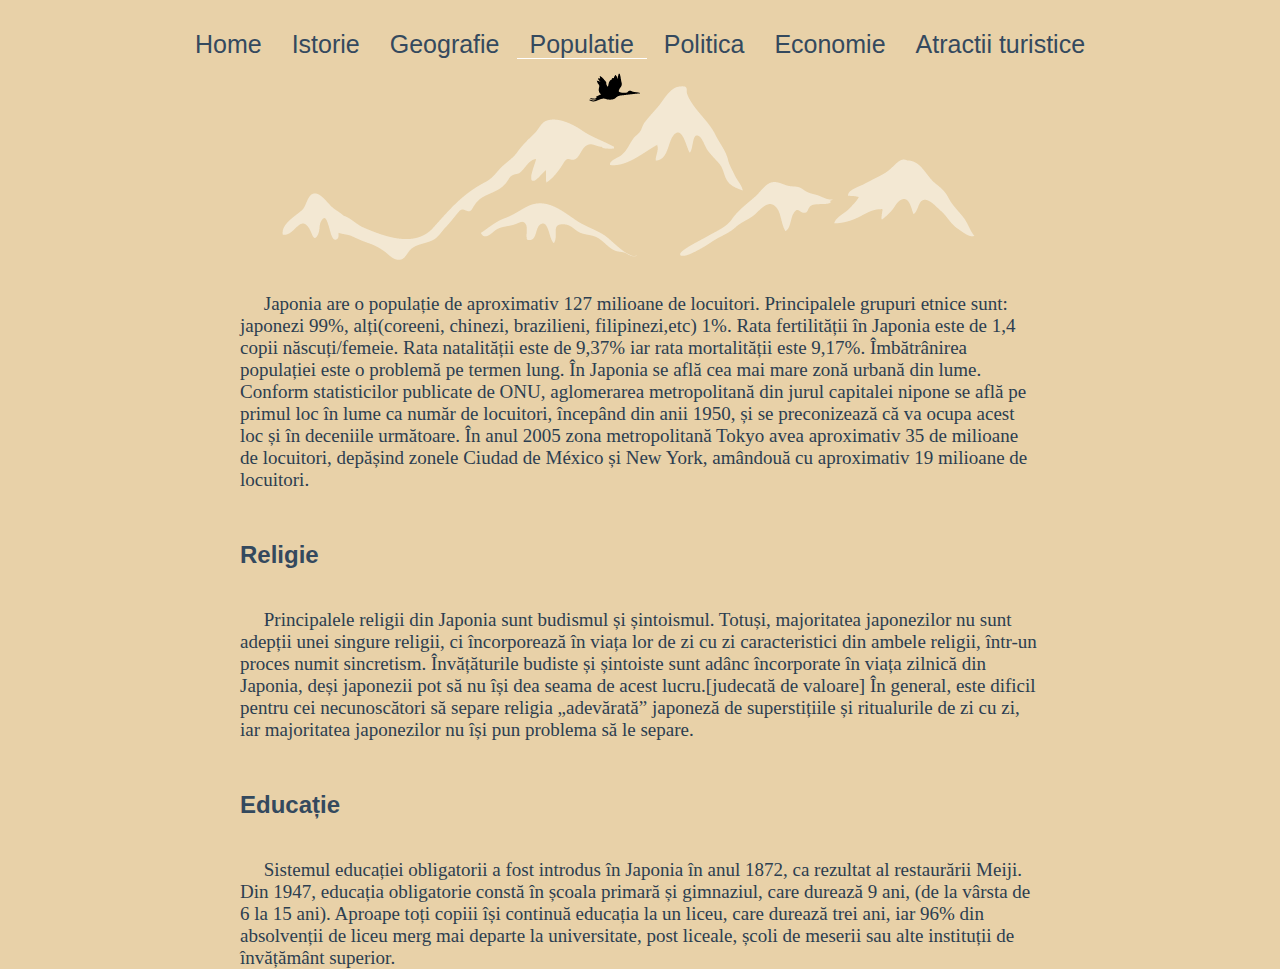
<file: assets/pages/populatie.html>
<!DOCTYPE html>
<html>

<head>
	<title>Populatia Japoniei</title>
	<meta http-equiv="Content-type" content="text/html; charset=UTF-8"/>
	<link rel="stylesheet" type="text/css" href="..\css\populatie.css">
</head>

<body>

	<div class="wrap">

		<div class="menu">

			<ul>
				<li><a href="home.html">Home</a></li>
				<li><a href="istorie.html">Istorie</a></li>
				<li><a href="geografie.html">Geografie</a></li>
				<li><a href="#" class="active">Populatie</a></li>
				<li><a href="politica.html">Politica</a></li>
				<li><a href="economie.html">Economie</a></li>
				<li><a href="himeji.html">Atractii turistice</a></li>
			</ul>
			
		</div>

		<img src="..\images\japan2.png">	
		

		<div class="text">
			
			<p>&nbsp;&nbsp;&nbsp;&nbsp;&nbsp;Japonia are o populație de aproximativ 127 milioane de locuitori. Principalele grupuri etnice sunt: japonezi 99%, alți(coreeni, chinezi, brazilieni, filipinezi,etc) 1%. Rata fertilității în Japonia este de 1,4 copii născuți/femeie. Rata natalității este de 9,37% iar rata mortalității este 9,17%. Îmbătrânirea populației este o problemă pe termen lung. În Japonia se află cea mai mare zonă urbană din lume. Conform statisticilor publicate de ONU, aglomerarea metropolitană din jurul capitalei nipone se află pe primul loc în lume ca număr de locuitori, începând din anii 1950, și se preconizează că va ocupa acest loc și în deceniile următoare. În anul 2005 zona metropolitană Tokyo avea aproximativ 35 de milioane de locuitori, depășind zonele Ciudad de México și New York, amândouă cu aproximativ 19 milioane de locuitori.</p>

			<h2>Religie</h2>

			<p>&nbsp;&nbsp;&nbsp;&nbsp;&nbsp;Principalele religii din Japonia sunt budismul și șintoismul. Totuși, majoritatea japonezilor nu sunt adepții unei singure religii, ci încorporează în viața lor de zi cu zi caracteristici din ambele religii, într-un proces numit sincretism. Învățăturile budiste și șintoiste sunt adânc încorporate în viața zilnică din Japonia, deși japonezii pot să nu își dea seama de acest lucru.[judecată de valoare] În general, este dificil pentru cei necunoscători să separe religia „adevărată” japoneză de superstițiile și ritualurile de zi cu zi, iar majoritatea japonezilor nu își pun problema să le separe.</p>

			<h2>Educație</h2>

			<p>&nbsp;&nbsp;&nbsp;&nbsp;&nbsp;Sistemul educației obligatorii a fost introdus în Japonia în anul 1872, ca rezultat al restaurării Meiji. Din 1947, educația obligatorie constă în școala primară și gimnaziul, care durează 9 ani, (de la vârsta de 6 la 15 ani). Aproape toți copiii își continuă educația la un liceu, care durează trei ani, iar 96% din absolvenții de liceu merg mai departe la universitate, post liceale, școli de meserii sau alte instituții de învățământ superior.</p>

		
		</div>

	</div>

</body>

</html>
</file>
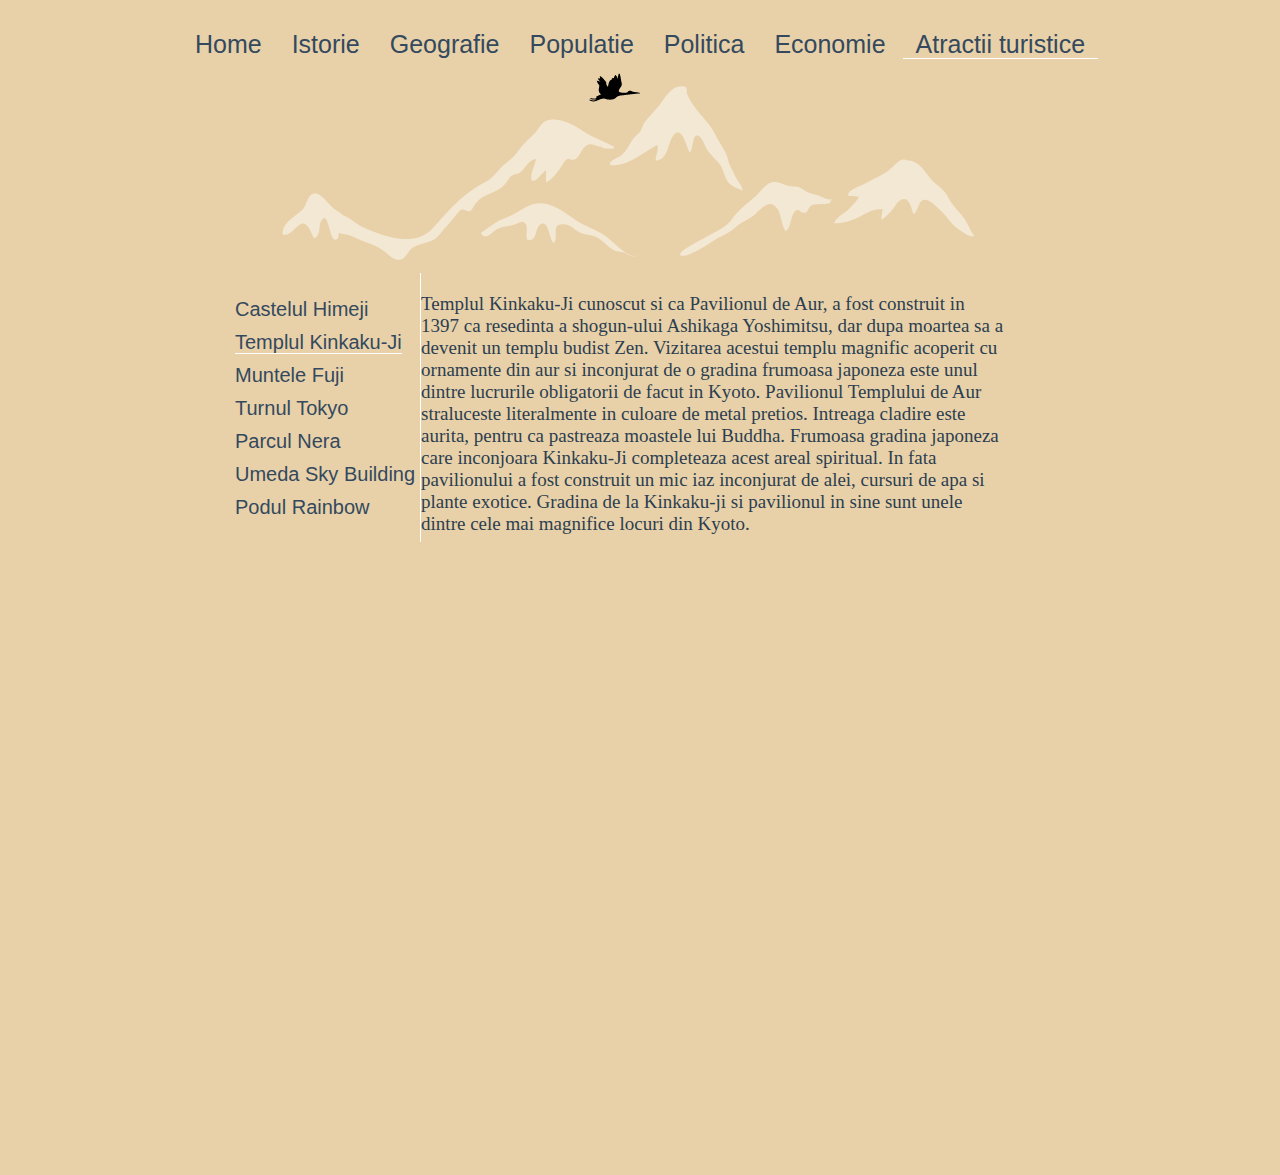
<file: assets/pages/templu.html>
<!DOCTYPE html>
<html>

<head>
	<title>Atractii turistice</title>
	<meta http-equiv="Content-type" content="text/html; charset=UTF-8"/>
	<link rel="stylesheet" type="text/css" href="..\css\atractii.css">
</head>

<body>

	<div class="wrap">

		<div class="menu">

			<ul>
				<li><a href="home.html">Home</a></li>
				<li><a href="istorie.html">Istorie</a></li>
				<li><a href="geografie.html">Geografie</a></li>
				<li><a href="populatie.html">Populatie</a></li>
				<li><a href="politica.html">Politica</a></li>
				<li><a href="economie.html">Economie</a></li>
				<li><a href="himeji.html" class="active">Atractii turistice</a></li>
			</ul>
			
		</div>

		<img src="..\images\japan2.png">


		<div class="content">

			<ul>
			
				<li><a href="himeji.html">Castelul Himeji</a></li>
				<li><a href="templu.html" class="active">Templul Kinkaku-Ji</a></li>
				<li><a href="fuji.html">muntele fuji</a></li>
				<li><a href="turnul.html">turnul tokyo</a></li>
				<li><a href="nera.html">parcul nera</a></li>
				<li><a href="umeda.html">Umeda Sky Building</a></li>
				<li><a href="pod.html">Podul Rainbow</a></li>
				<br>

			</ul>

			<div class="text">
				<p>Templul Kinkaku-Ji cunoscut si ca Pavilionul de Aur, a fost construit in 1397 ca resedinta a shogun-ului Ashikaga Yoshimitsu, dar dupa moartea sa a devenit un templu budist Zen. Vizitarea acestui templu magnific acoperit cu ornamente din aur si inconjurat de o gradina frumoasa japoneza este unul dintre lucrurile obligatorii de facut in Kyoto. Pavilionul Templului de Aur straluceste literalmente in culoare de metal pretios. Intreaga cladire este aurita, pentru ca pastreaza moastele lui Buddha. Frumoasa gradina japoneza care inconjoara Kinkaku-Ji completeaza acest areal spiritual. In fata pavilionului a fost construit un mic iaz inconjurat de alei, cursuri de apa si plante exotice. Gradina de la Kinkaku-ji si pavilionul in sine sunt unele dintre cele mai magnifice locuri din Kyoto.  </p>



			</div>

			<br>
			<br>

			<iframe src="https://www.google.com/maps/embed?pb=!1m0!3m2!1sen!2sro!4v1430326074120!6m8!1m7!1sfesjlDoXlukAAAQZWWG9Gg!2m2!1d35.039681!2d135.72837!3f174!4f0!5f0.7820865974627469" width="800" height="600" frameborder="0" style="border:0"></iframe>
		
		</div>
		

	</div>

</body>

</html>
</file>
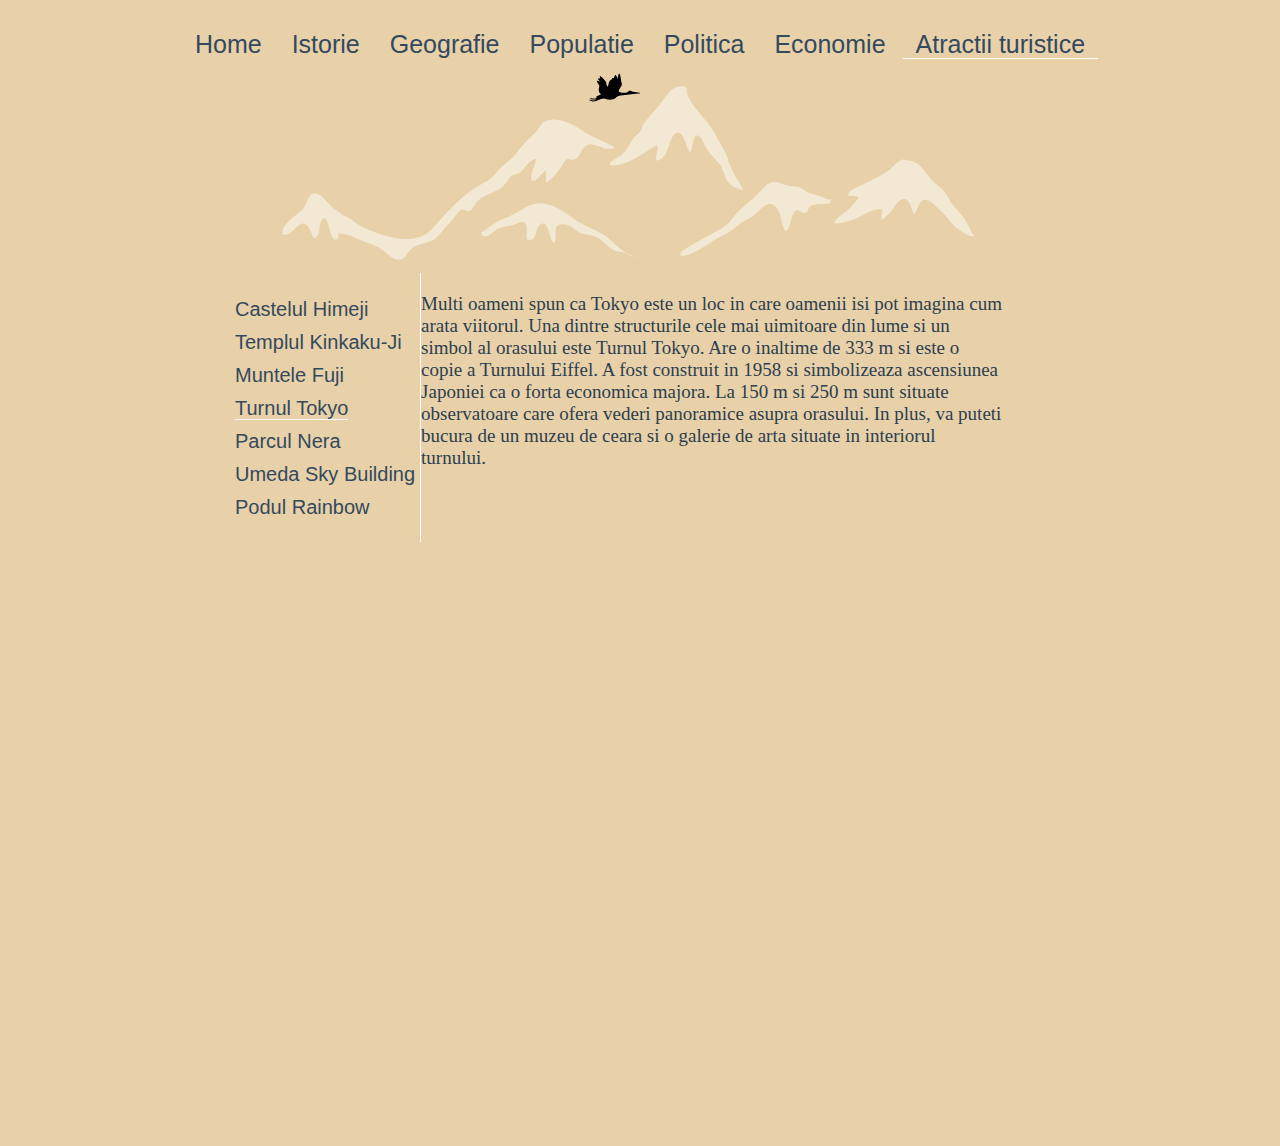
<file: assets/pages/turnul.html>
<!DOCTYPE html>
<html>

<head>
	<title>Atractii turistice</title>
	<meta http-equiv="Content-type" content="text/html; charset=UTF-8"/>
	<link rel="stylesheet" type="text/css" href="..\css\atractii.css">
</head>

<body>

	<div class="wrap">

		<div class="menu">

			<ul>
				<li><a href="home.html">Home</a></li>
				<li><a href="istorie.html">Istorie</a></li>
				<li><a href="geografie.html">Geografie</a></li>
				<li><a href="populatie.html">Populatie</a></li>
				<li><a href="politica.html">Politica</a></li>
				<li><a href="economie.html">Economie</a></li>
				<li><a href="himeji.html" class="active">Atractii turistice</a></li>
			</ul>
			
		</div>

		<img src="..\images\japan2.png">


		<div class="content">

			<ul>
			
				<li><a href="himeji.html">Castelul Himeji</a></li>
				<li><a href="templu.html">Templul Kinkaku-Ji</a></li>
				<li><a href="fuji.html">muntele fuji</a></li>
				<li><a href="turnul.html" class="active">turnul tokyo</a></li>
				<li><a href="nera.html">parcul nera</a></li>
				<li><a href="umeda.html">Umeda Sky Building</a></li>
				<li><a href="pod.html">Podul Rainbow</a></li>
				<br>

			</ul>

			<div class="text">
				<p>Multi oameni spun ca Tokyo este un loc in care oamenii isi pot imagina cum arata viitorul. Una dintre structurile cele mai uimitoare din lume si un simbol al orasului este Turnul Tokyo. Are o inaltime de 333 m si este o copie a Turnului Eiffel. A fost construit in 1958 si simbolizeaza ascensiunea Japoniei ca o forta economica majora. La 150 m si 250 m sunt situate observatoare care ofera vederi panoramice asupra orasului. In plus, va puteti bucura de un muzeu de ceara si o galerie de arta situate in interiorul turnului. </p>


			</div>

			<br>
			<br>

			<iframe src="https://www.google.com/maps/embed?pb=!1m0!3m2!1sen!2sro!4v1430326660352!6m8!1m7!1sfLQY-V1Lb0-3ejuYeEeGCw!2m2!1d35.658853!2d139.745987!3f221.45886298348069!4f10.079720693027426!5f0.7820865974627469" width="800" height="600" frameborder="0" style="border:0"></iframe>
		
		</div>
		

	</div>

</body>

</html>
</file>
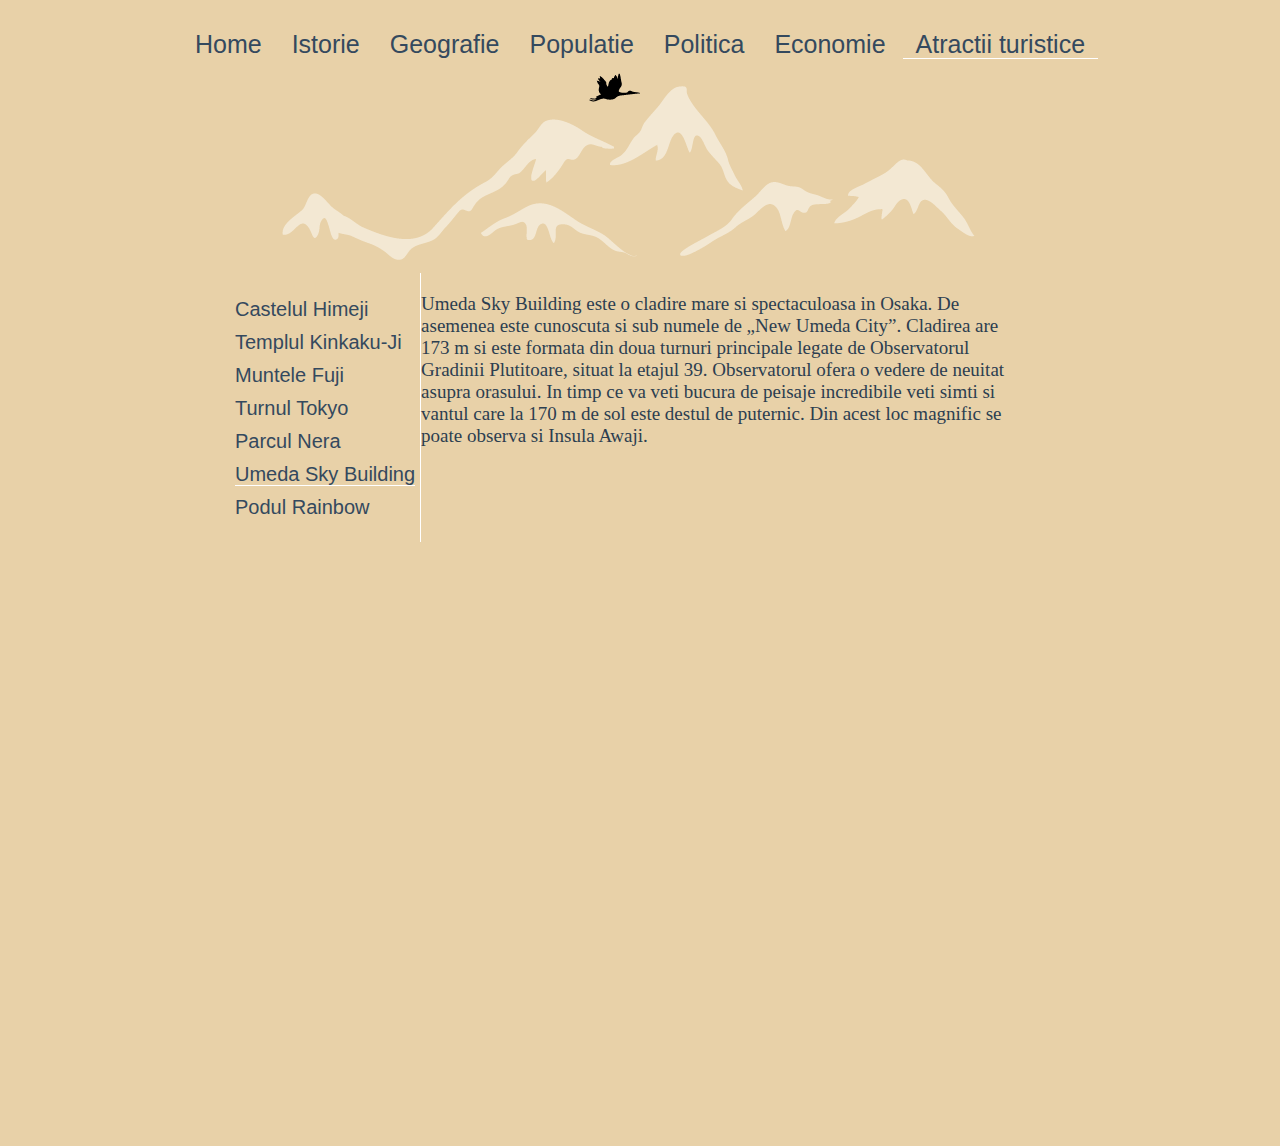
<file: assets/pages/umeda.html>
<!DOCTYPE html>
<html>

<head>
	<title>Atractii turistice</title>
	<meta http-equiv="Content-type" content="text/html; charset=UTF-8"/>
	<link rel="stylesheet" type="text/css" href="..\css\atractii.css">
</head>

<body>

	<div class="wrap">

		<div class="menu">

			<ul>
				<li><a href="home.html">Home</a></li>
				<li><a href="istorie.html">Istorie</a></li>
				<li><a href="geografie.html">Geografie</a></li>
				<li><a href="populatie.html">Populatie</a></li>
				<li><a href="politica.html">Politica</a></li>
				<li><a href="economie.html">Economie</a></li>
				<li><a href="himeji.html" class="active">Atractii turistice</a></li>
			</ul>
			
		</div>

		<img src="..\images\japan2.png">


		<div class="content">

			<ul>
			
				<li><a href="himeji.html">Castelul Himeji</a></li>
				<li><a href="templu.html">Templul Kinkaku-Ji</a></li>
				<li><a href="fuji.html">muntele fuji</a></li>
				<li><a href="turnul.html">turnul tokyo</a></li>
				<li><a href="nera.html">parcul nera</a></li>
				<li><a href="umeda.html" class="active">Umeda Sky Building</a></li>
				<li><a href="pod.html">Podul Rainbow</a></li>
				<br>

			</ul>

			<div class="text">
				<p>Umeda Sky Building este o cladire mare si spectaculoasa in Osaka. De asemenea este cunoscuta si sub numele de „New Umeda City”. Cladirea are 173 m si este formata din doua turnuri principale legate de Observatorul Gradinii Plutitoare, situat la etajul 39. Observatorul ofera o vedere de neuitat asupra orasului. In timp ce va veti bucura de peisaje incredibile veti simti si vantul care la 170 m de sol este destul de puternic. Din acest loc magnific se poate observa si Insula Awaji.</p>



			</div>

			<br>
			<br>

			<iframe src="https://www.google.com/maps/embed?pb=!1m0!3m2!1sen!2sro!4v1430329558580!6m8!1m7!1sjZ3LAa_KDgEAAAAGOsPjeQ!2m2!1d34.705525!2d135.490783!3f8.519847113064028!4f-31.4324042154446!5f0.8728099280945537" width="800" height="600" frameborder="0" style="border:0"></iframe>
		
		</div>
		

	</div>

</body>

</html>
</file>
